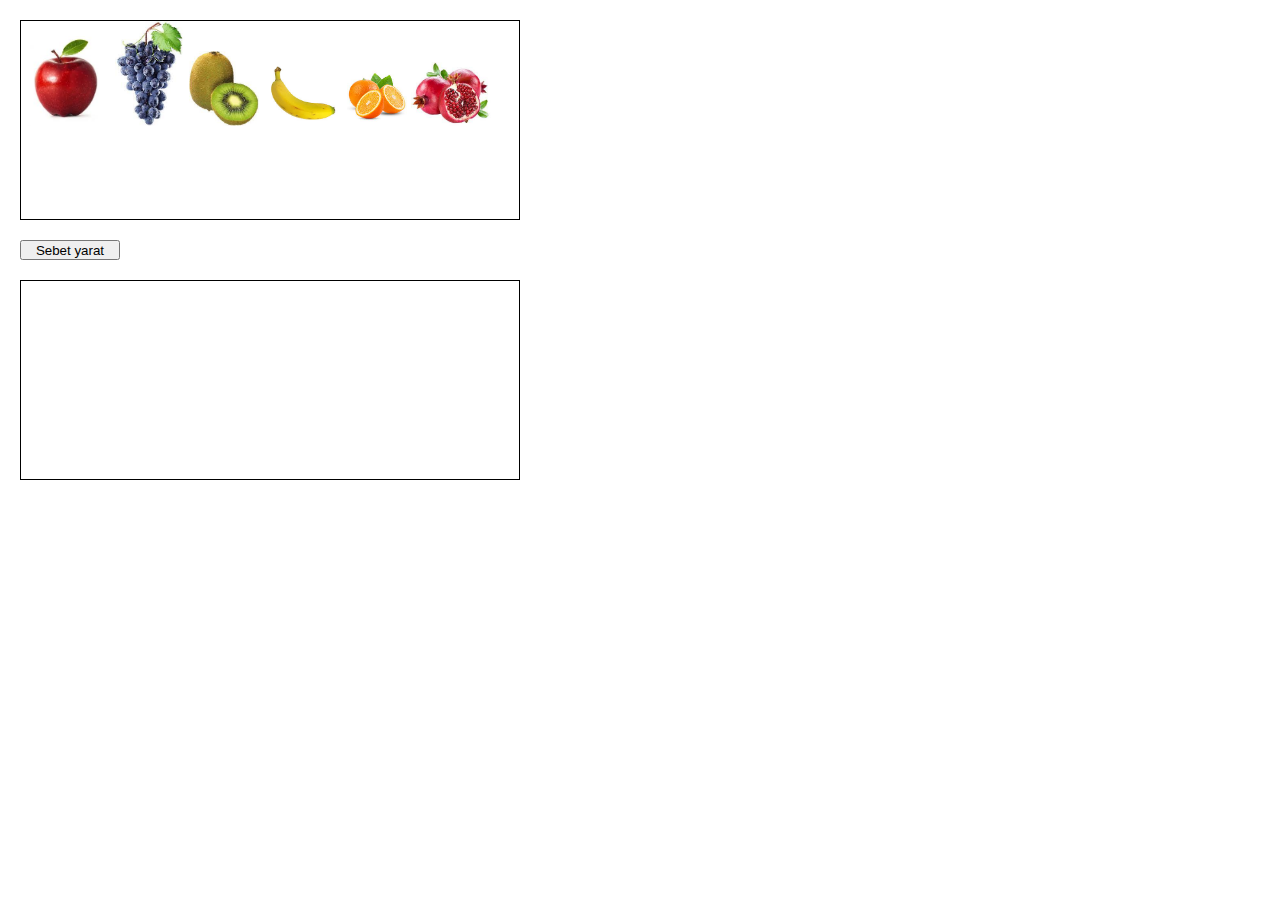
<file: 13May/index.html>
<!DOCTYPE html>
<html lang="en">

<head>
    <meta charset="UTF-8">
    <meta http-equiv="X-UA-Compatible" content="IE=edge">
    <meta name="viewport" content="width=device-width, initial-scale=1.0">
    <style>
        * {
            margin: 0px;
            padding: 0px;
            box-sizing: border-box;
        }

        body {
            width: 100%;
            height: 100vh;
            overflow: hidden;
        }

        .box {
            width: 500px;
            height: 200px;
            border: 1px solid black;
            margin-top: 20px;
            margin-left: 20px;
        }

        button {
            width: 100px;
            height: 20px;
            margin-top: 20px;
            margin-left: 20px;
        }
    </style>
    <title>Market</title>
</head>

<body>
    <div class="container">
        <div class="box">
            <img class="imgFruit" id="imgId" width="90px"
                src="[data-uri]"
                alt="">
            <img class="imgFruit" id="imgId" width="70px"
                src="[data-uri]"
                alt="">
            <img class="imgFruit" id="imgId"  width="70px"
                src="[data-uri]"
                alt="">
            <img class="imgFruit" id="imgId" width="80px"
                src="[data-uri]"
                alt="">
            <img class="imgFruit" id="imgId" width="60px"
                src="[data-uri]"
                alt="">
            <img class="imgFruit" id="imgId" width="80px"
                src="[data-uri]"
                alt="">
        </div>
        <button>Sebet yarat</button>
        <div class="box" > </div>
    </div>
    <script src="js/app.js"></script>
</body>

</html>
</file>
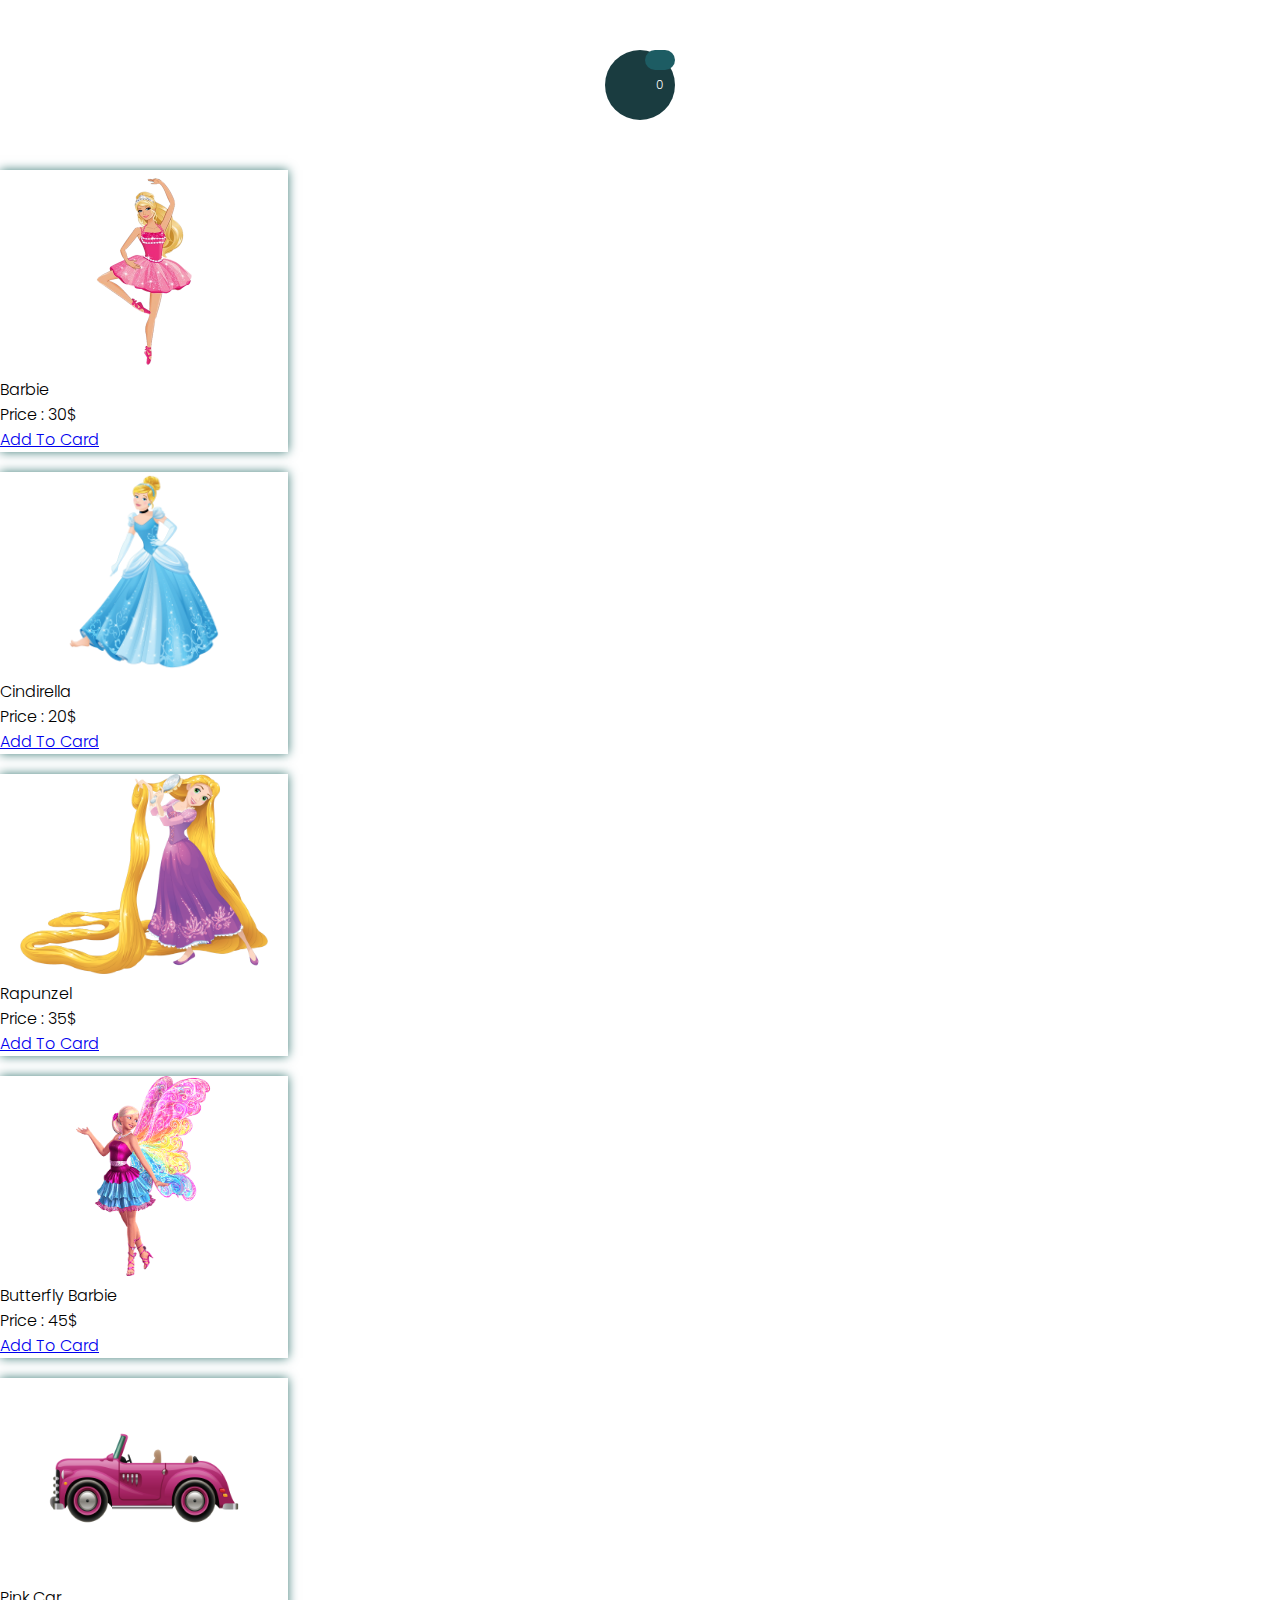
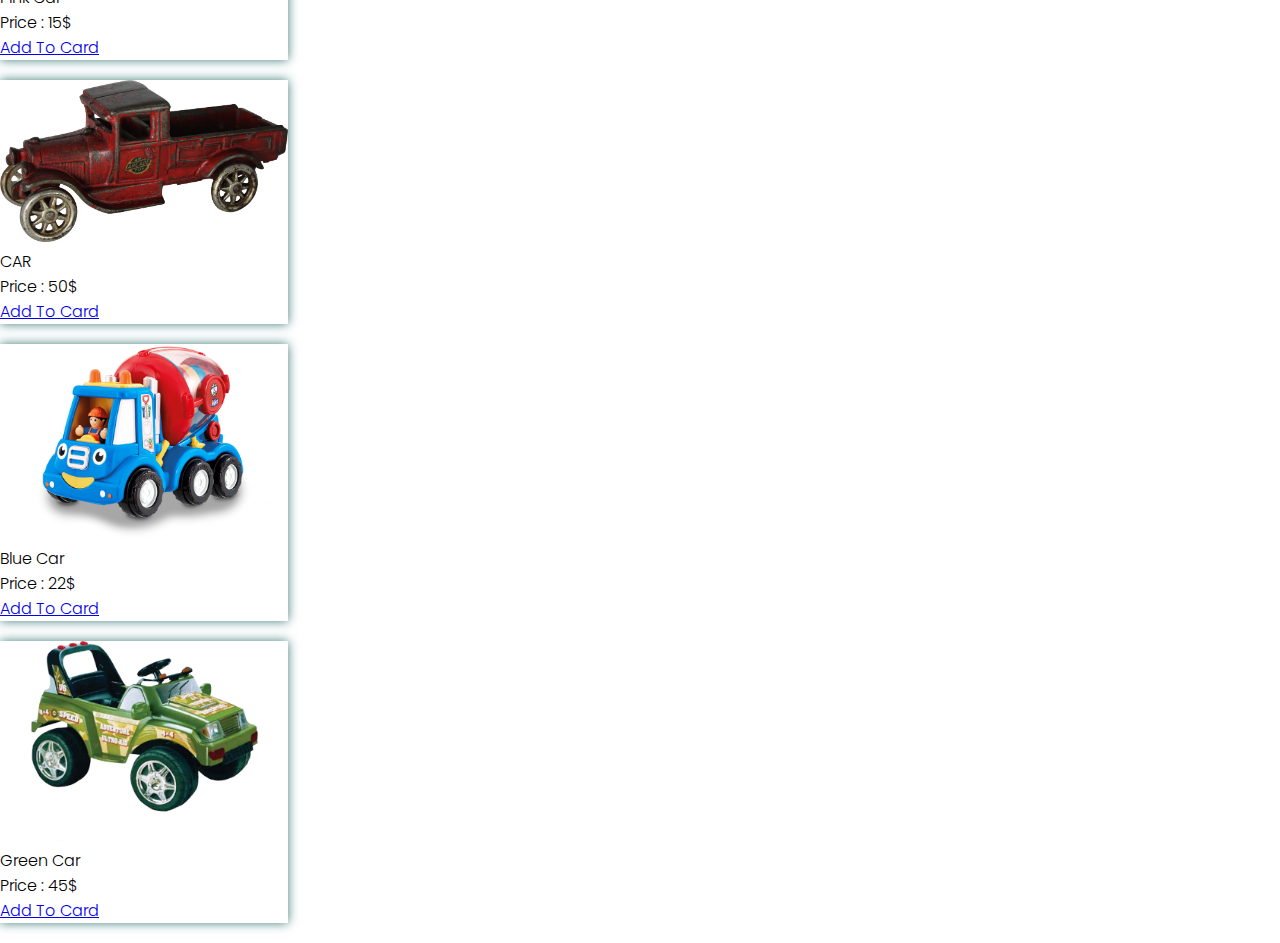
<file: 16May/index.html>
<!DOCTYPE html>
<html lang="en">

<head>
    <meta charset="UTF-8">
    <meta http-equiv="X-UA-Compatible" content="IE=edge">
    <meta name="viewport" content="width=device-width, initial-scale=1.0">
    <!-- Fontawesome -->
    <link rel="stylesheet" href="https://cdnjs.cloudflare.com/ajax/libs/font-awesome/6.1.1/css/all.min.css" integrity="sha512-KfkfwYDsLkIlwQp6LFnl8zNdLGxu9YAA1QvwINks4PhcElQSvqcyVLLD9aMhXd13uQjoXtEKNosOWaZqXgel0g==" crossorigin="anonymous" referrerpolicy="no-referrer" >
    <!-- Poppins Font -->
    <link rel="preconnect" href="https://fonts.googleapis.com">
    <link rel="preconnect" href="https://fonts.gstatic.com" crossorigin>
    <link
        href="https://fonts.googleapis.com/css2?family=Poppins:ital,wght@0,100;0,200;0,300;0,400;0,500;0,600;0,800;1,400;1,600&display=swap"
        rel="stylesheet">
    <title>Satış Saytı</title>
    <link href="https://cdn.jsdelivr.net/npm/bootstrap@5.2.0-beta1/dist/css/bootstrap.min.css" rel="stylesheet"
        integrity="sha384-0evHe/X+R7YkIZDRvuzKMRqM+OrBnVFBL6DOitfPri4tjfHxaWutUpFmBp4vmVor" crossorigin="anonymous">
    <!-- Css -->
    <link rel="stylesheet" href="assets/css/style.css">
</head>

<body>

    <div class="modal">        
        <div class="container">
            <i class="fa-solid fa-circle-xmark"></i>
            <table class="table table-dark table-stripped table-hover">
                <thead>
                  <tr>
                    <th scope="col">IMG</th>
                    <th scope="col">NAME</th>
                    <th scope="col">PRICE</th>
                    <th scope="col">TOTAL</th>
                    <th scope="col">COUNT</th>
                  </tr>
                </thead>
                <tbody id="modal-list">
                 
                 
                </tbody>
                <tfoot>
                    <h1 id="tfoot"></h1>
                </tfoot>
              </table>
        </div>
    </div>
    <div class="container">
        <header class="">
            <div class="cart-shopping">
                <i class="fa-solid fa-cart-shopping"></i>
                <span class="badge" id="badge">21</span>
            </div>
        </header>
        <main>
            <div class="row">
                <div class="col-4 p-1">
                    <div class="card" style="width: 18rem;" data-id="1">
                        <img src="assets/img/toys_1.png" class="card-img-top" alt="...">
                        <div class="card-body">
                            <p class="card-text">Barbie</p>
                        </div>
                        <ul class="list-group list-group-flush">
                            <li class="list-group-item"><span>Price :</span> <span>30$</span></li>
                        </ul>
                        <div class="card-body">
                            <a href="#" class="btn btn-success">Add To Card</a>
                        </div>
                    </div>
                    
                </div>
                <div class="col-4 p-1">
                    <div class="card" style="width: 18rem;"  data-id="2">
                        <img src="assets/img/toys_2.png" class="card-img-top" alt="...">
                        <div class="card-body">
                            <p class="card-text">Cindirella</p>
                        </div>
                        <ul class="list-group list-group-flush">
                            <li class="list-group-item"><span>Price :</span> <span>20$</span></li>
                        </ul>
                        <div class="card-body">
                            <a href="#" class="btn btn-success">Add To Card</a>
                        </div>
                    </div>
                    
                </div>
                <div class="col-4 p-1">
                    <div class="card" style="width: 18rem;" data-id="3">
                        <img src="assets/img/toys_3.png" class="card-img-top" alt="...">
                        <div class="card-body">
                            <p class="card-text">Rapunzel</p>
                        </div>
                        <ul class="list-group list-group-flush">
                            <li class="list-group-item"><span>Price :</span> <span>35$</span></li>
                        </ul>
                        <div class="card-body">
                            <a href="#" class="btn btn-success">Add To Card</a>
                        </div>
                    </div>
                    
                </div>
                <div class="col-4 p-1">
                    <div class="card" style="width: 18rem;" data-id="4">
                        <img src="assets/img/toys_4.png" class="card-img-top" alt="...">
                        <div class="card-body">
                            <p class="card-text">Butterfly Barbie</p>
                        </div>
                        <ul class="list-group list-group-flush">
                            <li class="list-group-item"><span>Price :</span> <span>45$</span></li>
                        </ul>
                        <div class="card-body">
                            <a href="#" class="btn btn-success">Add To Card</a>
                        </div>
                    </div>
                    
                </div>
                <div class="col-4 p-1">
                    <div class="card" style="width: 18rem;" data-id="5">
                        <img src="assets/img/toys_5.png" class="card-img-top" alt="...">
                        <div class="card-body">
                            <p class="card-text">Pink Car</p>
                        </div>
                        <ul class="list-group list-group-flush">
                            <li class="list-group-item"><span>Price :</span> <span>15$</span></li>
                        </ul>
                        <div class="card-body">
                            <a href="#" class="btn btn-success">Add To Card</a>
                        </div>
                    </div>
                    
                </div>
                <div class="col-4 p-1">
                    <div class="card" style="width: 18rem;" data-id="6">
                        <img src="assets/img/toys_6.png" class="card-img-top" alt="...">
                        <div class="card-body">
                            <p class="card-text">CAR</p>
                        </div>
                        <ul class="list-group list-group-flush">
                            <li class="list-group-item"><span>Price :</span> <span>50$</span></li>
                        </ul>
                        <div class="card-body">
                            <a href="#" class="btn btn-success">Add To Card</a>
                        </div>
                    </div>
                    
                </div>
                <div class="col-4 p-1">
                    <div class="card" style="width: 18rem;" data-id="7">
                        <img src="assets/img/toys_7.png" class="card-img-top" alt="...">
                        <div class="card-body">
                            <p class="card-text">Blue Car</p>
                        </div>
                        <ul class="list-group list-group-flush">
                            <li class="list-group-item"><span>Price :</span> <span>22$</span></li>
                        </ul>
                        <div class="card-body">
                            <a href="#" class="btn btn-success">Add To Card</a>
                        </div>
                    </div>
                    
                </div>
                <div class="col-4 p-1">
                    <div class="card" style="width: 18rem;" data-id="8">
                        <img src="assets/img/toys_8.png" class="card-img-top" alt="...">
                        <div class="card-body">
                            <p class="card-text">Green Car</p>
                        </div>
                        <ul class="list-group list-group-flush">
                            <li class="list-group-item"><span>Price :</span> <span>45$</span></li>
                        </ul>
                        <div class="card-body">
                            <a href="#" class="btn btn-success">Add To Card</a>
                        </div>
                    </div>
                    
                </div>
            </div>
        </main>
    </div>

    <script src="https://cdn.jsdelivr.net/npm/bootstrap@5.2.0-beta1/dist/js/bootstrap.bundle.min.js"
        integrity="sha384-pprn3073KE6tl6bjs2QrFaJGz5/SUsLqktiwsUTF55Jfv3qYSDhgCecCxMW52nD2"
        crossorigin="anonymous"></script>
    <script src="assets/js/app.js"></script>
</body>

</html>
</file>
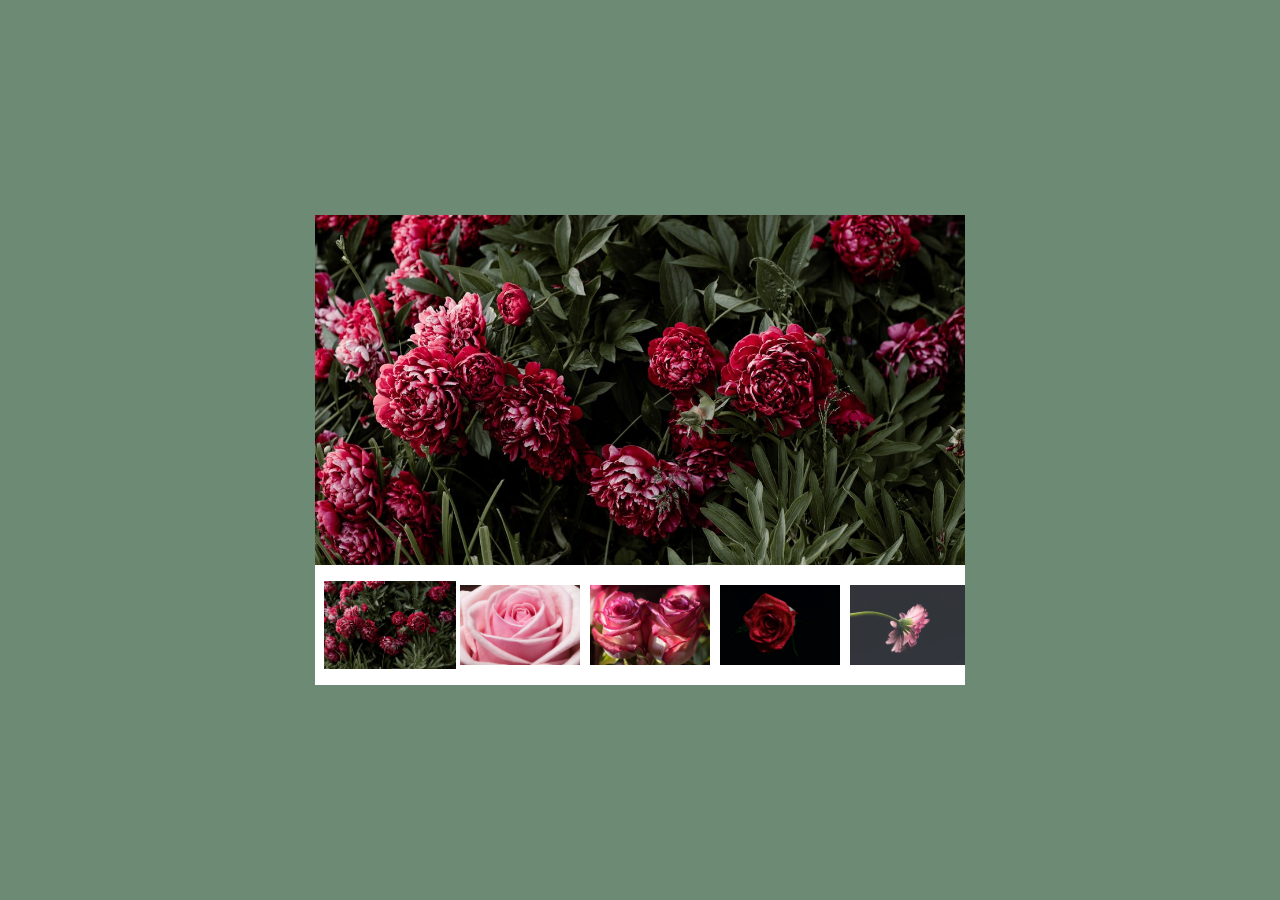
<file: 17May/index.html>
<!DOCTYPE html>
<html lang="en">

<head>
    <meta charset="UTF-8">
    <meta http-equiv="X-UA-Compatible" content="IE=edge">
    <meta name="viewport" content="width=device-width, initial-scale=1.0">
    <link rel="stylesheet" href="https://cdnjs.cloudflare.com/ajax/libs/font-awesome/6.1.1/css/all.min.css"
        integrity="sha512-KfkfwYDsLkIlwQp6LFnl8zNdLGxu9YAA1QvwINks4PhcElQSvqcyVLLD9aMhXd13uQjoXtEKNosOWaZqXgel0g=="
        crossorigin="anonymous" referrerpolicy="no-referrer" />
    <title>Document</title>
    <link rel="stylesheet" href="assets/css/style.min.css">
    <style>
        ::-webkit-scrollbar{
            height: 6px;
            background-color: #000;
        }
        ::-webkit-scrollbar-thumb{
            background-color: #333;
        }
    </style>
</head>

<body style="background-color: #6D8B74;">
    <div class="container">
        <div id="slider">
            <div class="left">
                <i class="fas fa-arrow-left"></i>
            </div>
            <img src="assets/img/img (1).jpg" class="mainImage" alt="" id="1">
            <div class="right">
                <i class="fas fa-arrow-right"></i>
            </div>
        </div>
        <div id="images">
            <img src="assets/img/img (1).jpg" data-id="1" alt="" class="active">
            <img src="assets/img/img (2).jpg" data-id="2" alt="">
            <img src="assets/img/img (3).jpg" data-id="3" alt="">
            <img src="assets/img/img (4).jpg" data-id="4" alt="">
            <img src="assets/img/img (5).jpg" data-id="5" alt="">
            <img src="assets/img/img (6).jpg" data-id="6" alt="">
            <img src="assets/img/img (7).jpg" data-id="7" alt="">
            <img src="assets/img/img (8).jpg" data-id="8" alt="">
            <img src="assets/img/img (9).jpg" data-id="9" alt="">
            <img src="assets/img/img (10).jpg" data-id="10" alt="">
            <img src="assets/img/img (11).jpg" data-id="11" alt="">
            <img src="assets/img/img (12).jpg" data-id="12" alt="">
            <img src="assets/img/img (13).jpg" data-id="13" alt="">
            <img src="assets/img/img (14).jpg" data-id="14" alt="">
            <img src="assets/img/img (15).jpg" data-id="15" alt="">
            <img src="assets/img/img (16).jpg" data-id="16" alt="">
            <img src="assets/img/img (17).jpg" data-id="17" alt="">
            <img src="assets/img/img (18).jpg" data-id="18" alt="">
        </div>
    </div>
    <script src="assets/js/jquery.js"></script>
    <script src="assets/js/main.js"></script>
</body>

</html>
</file>
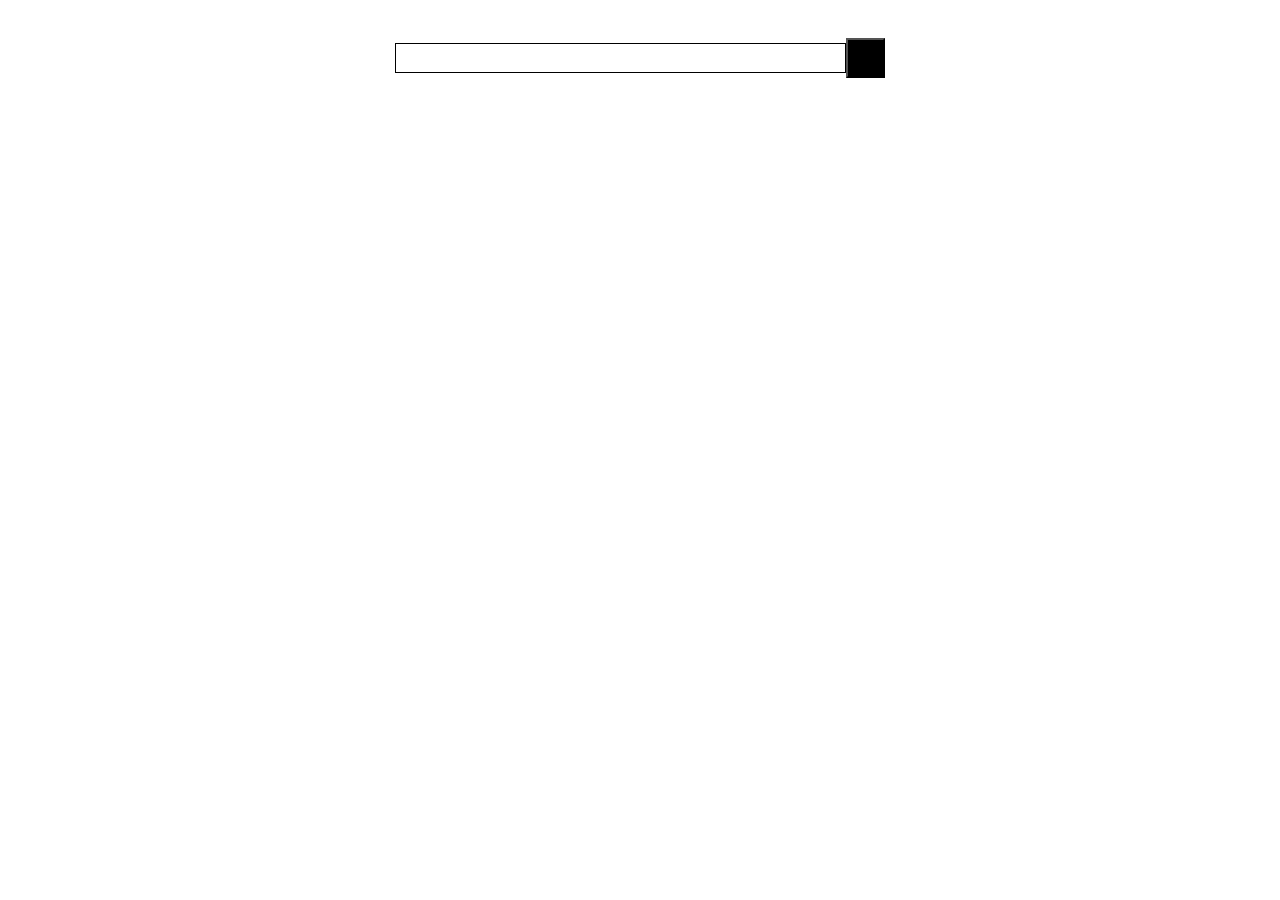
<file: ToDo-List/index.html>
<!DOCTYPE html>
<html lang="en">

<head>
    <meta charset="UTF-8">
    <meta http-equiv="X-UA-Compatible" content="IE=edge">
    <meta name="viewport" content="width=device-width, initial-scale=1.0">
    <title>ToDo List</title>
    <link rel="stylesheet" href="https://cdnjs.cloudflare.com/ajax/libs/font-awesome/6.1.1/css/all.min.css"
        integrity="sha512-KfkfwYDsLkIlwQp6LFnl8zNdLGxu9YAA1QvwINks4PhcElQSvqcyVLLD9aMhXd13uQjoXtEKNosOWaZqXgel0g=="
        crossorigin="anonymous" referrerpolicy="no-referrer">
    <link rel="preconnect" href="https://fonts.googleapis.com">
    <link rel="preconnect" href="https://fonts.gstatic.com" crossorigin>

    <link rel="stylesheet" href="src/css/style.css">
</head>

<body>
    <div class="container">
        <div class="btn">
            <input type="text" name="btnTodo" id="btnTodo">
            <button id="btnId">
                <i class="fa-solid fa-plus"></i>
            </button>
        </div>
        <ul id="todo">
            <li></li>
        </ul>
    </div>
    <script src="src/js/app.js"></script>
</body>

</html>
</file>
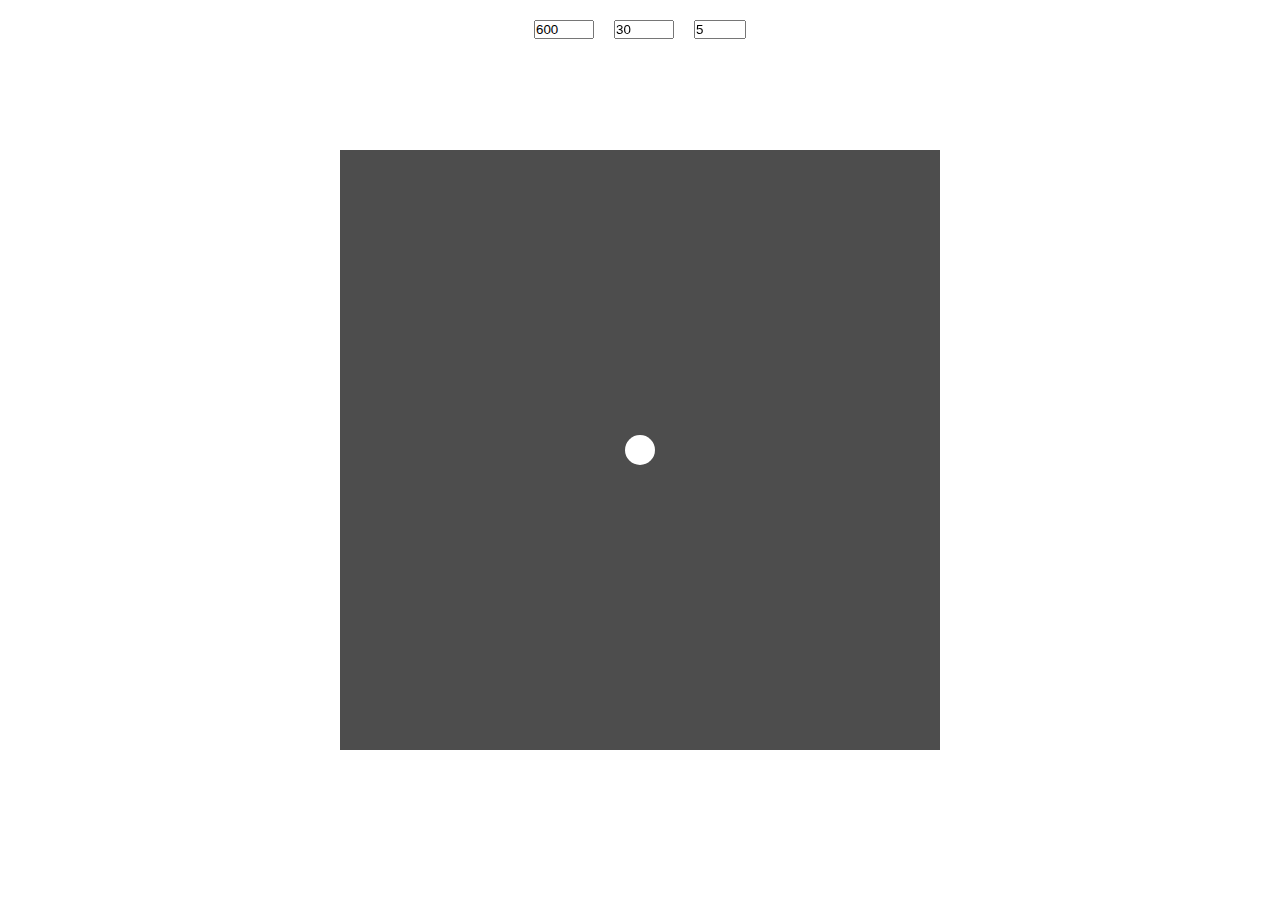
<file: 12May/Task2/index.html>
<!DOCTYPE html>
<html lang="en">

<head>
    <meta charset="UTF-8">
    <meta http-equiv="X-UA-Compatible" content="IE=edge">
    <meta name="viewport" content="width=device-width, initial-scale=1.0">
    <title>Task2</title>
    <link rel="stylesheet" href="css/style.css">
  
</head>

<body>

    <div class="form">
        <input type="number" id="areavalue" value="600" min="100" max="700">
        <input type="number" id="ballvalue" value="30" min="30" max="100">
        <input type="number" id="stepvalue" value="5" min="5" max="30">
    </div>
    <div class="area">
            <div class="box"></div>
    </div>
    <script src="js/app.js"></script>
</body>

</html>
</file>
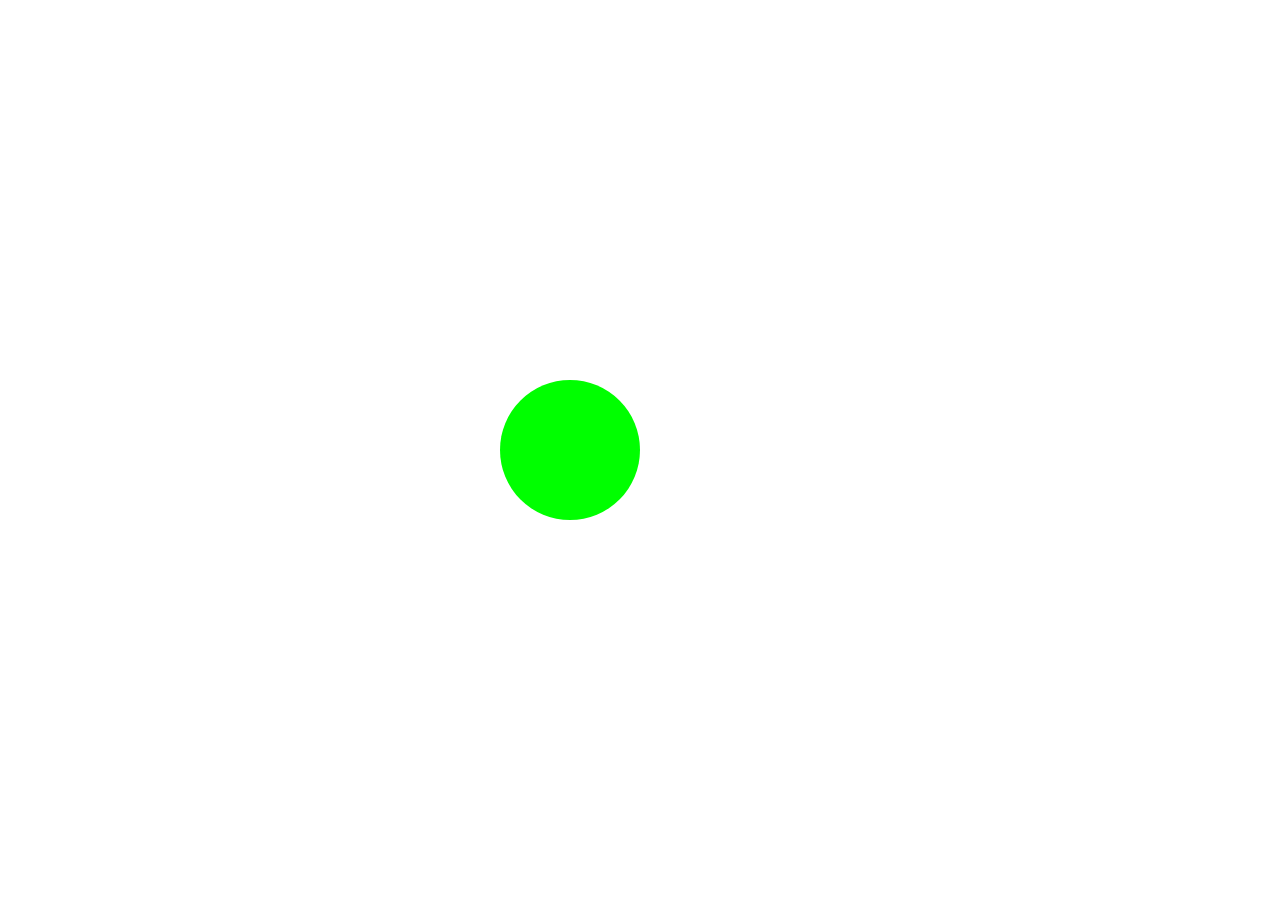
<file: 28Aprel/Task1/index.html>
<!DOCTYPE html>
<html lang="en">
<head>
    <meta charset="UTF-8">
    <meta http-equiv="X-UA-Compatible" content="IE=edge">
    <meta name="viewport" content="width=device-width, initial-scale=1.0">
    <title>Animasiya</title>
    <link rel="stylesheet" href="src/style.css">
</head>
<body>
    <div class="box"> </div>
</body>
</html>
</file>
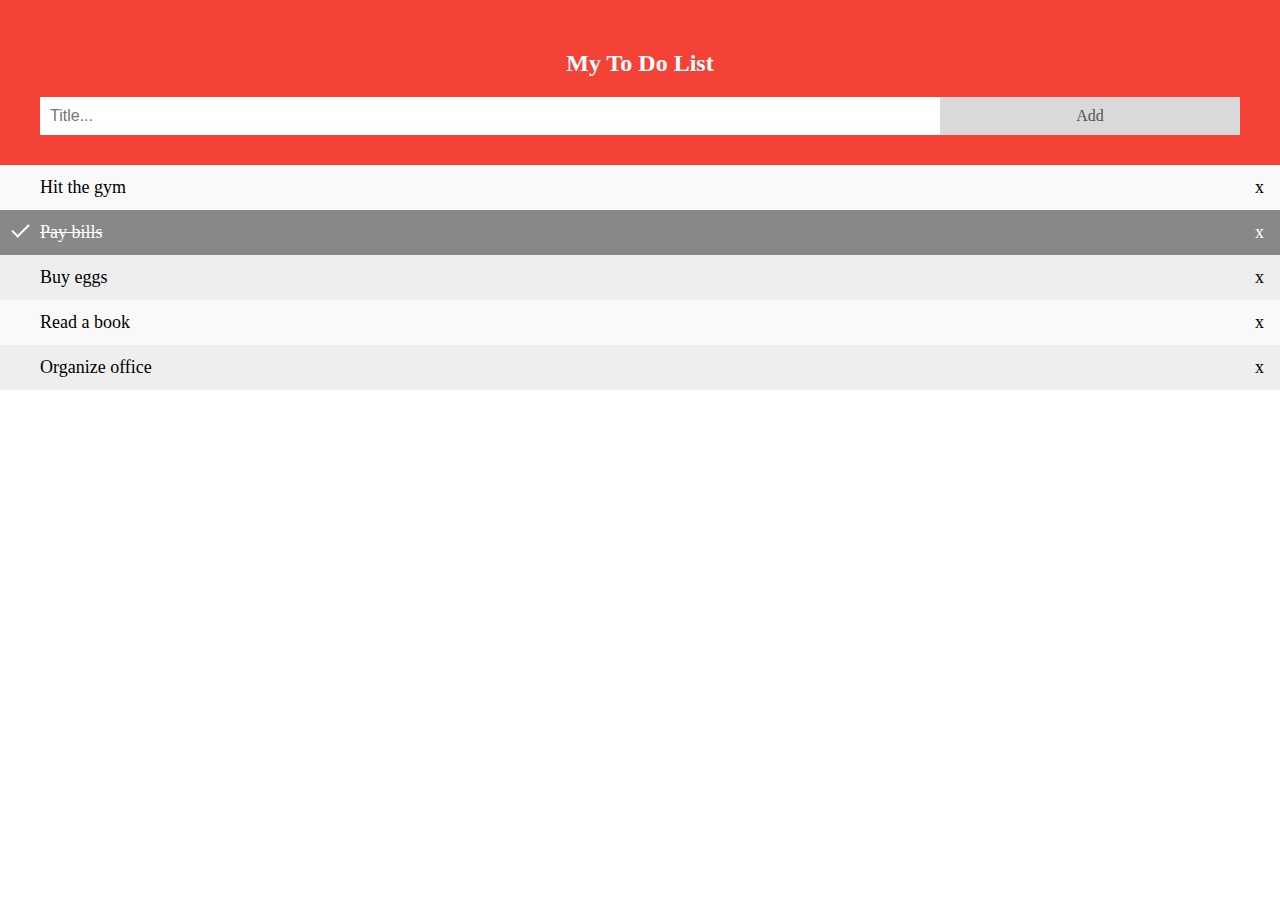
<file: 9May/Task-2/index.html>
<!DOCTYPE html>
<html lang="en">
<head>
    <meta charset="UTF-8">
    <meta http-equiv="X-UA-Compatible" content="IE=edge">
    <meta name="viewport" content="width=device-width, initial-scale=1.0">
    <title>Task1</title>
    <link rel="stylesheet" href="style.css">
</head>
<body>
    <div id="myDIV" class="header">
        <h2>My To Do List</h2>
        <input type="text" id="myInput" placeholder="Title...">
        <span onclick="newElement()" class="addBtn">Add</span>
      </div>
      
      <ul id="myUL">
        <li class>Hit the gym <span class="close">x</span></li>
        <li class="checked">Pay bills<span class="close">x</span></li>
        <li class style="display: none;">Meet George<span class="close">x</span></li>
        <li>Buy eggs<span class="close">x</span></li>
        <li>Read a book<span class="close">x</span></li>
        <li>Organize office<span class="close">x</span></li>
      </ul>
</body>
</html>
</file>
<file: 16May/assets/css/style.css>
* {
  margin: 0px;
  padding: 0px;
  -webkit-box-sizing: border-box;
          box-sizing: border-box;
  -webkit-transition: all 0.222s;
  transition: all 0.222s;
}

body {
  font-family: "Poppins", sans-serif;
  font-weight: 300;
}

.modal {
  display: none;
  position: fixed;
  top: 0;
  left: 0;
  bottom: 0;
  right: 0;
  overflow-x: hidden;
  overflow-y: scroll;
  background-color: #417d7a;
}

.modal .container {
  padding: 100px 10px;
}

.modal .container table tr th img {
  width: 100%;
  max-height: 200px;
  -o-object-fit: contain;
     object-fit: contain;
}

.modal .container .fa-circle-xmark {
  width: 50px;
  height: 50px;
  line-height: 50px;
  text-align: center;
  font-size: 20px;
  font-weight: 500;
  color: #fff;
  background-color: #1a3c40;
  position: absolute;
  top: 20px;
  right: 20px;
  cursor: pointer;
}

.modal .container .fa-circle-xmark:hover {
  border-radius: 50%;
  -webkit-transform: rotate(315deg);
          transform: rotate(315deg);
  -webkit-box-shadow: 0 0 3px #fff;
          box-shadow: 0 0 3px #fff;
}

header {
  width: 100%;
  height: auto;
  display: -webkit-box;
  display: -ms-flexbox;
  display: flex;
  -webkit-box-orient: horizontal;
  -webkit-box-direction: normal;
      -ms-flex-direction: row;
          flex-direction: row;
  -webkit-box-pack: center;
      -ms-flex-pack: center;
          justify-content: center;
  -webkit-box-align: center;
      -ms-flex-align: center;
          align-items: center;
  margin: 50px 0;
}

header .cart-shopping {
  width: 70px;
  height: 70px;
  border-radius: 50%;
  background-color: #1a3c40;
  line-height: 70px;
  text-align: center;
  color: #fff;
  position: relative;
  font-size: 22px;
  cursor: pointer;
}

header .cart-shopping span {
  width: 30px;
  height: 20px;
  border-radius: 10px;
  display: inline-block;
  background-color: #1d5c63;
  color: #fff;
  position: absolute;
  font-size: 12px;
  top: 0;
  right: 0;
}

main .row .col-4 {
  margin-bottom: 20px;
}

main .row .col-4 .card {
  overflow: hidden;
  -webkit-box-shadow: 0 0 10px #417d7a;
          box-shadow: 0 0 10px #417d7a;
}

main .row .col-4 .card img {
  width: 100%;
  max-height: 200px;
  -o-object-fit: contain;
     object-fit: contain;
}
/*# sourceMappingURL=style.css.map */
</file>
<file: ToDo-List/src/css/style.css>
* {
  margin: 0;
  padding: 0;
  -webkit-box-sizing: border-box;
          box-sizing: border-box;
}

body {
  width: 100%;
  min-height: 100vh;
}

.container {
  width: 500px;
  margin: 0 auto;
  padding: 40px 5px;
}

.container .btn {
  width: 100%;
  height: 35px;
  display: -webkit-box;
  display: -ms-flexbox;
  display: flex;
  -webkit-box-align: center;
      -ms-flex-align: center;
          align-items: center;
}

.container .btn button {
  width: 40px;
  height: 40px;
  background-color: black;
  color: white;
}

.container .btn input {
  width: 96%;
  height: 30px;
  border: 1px solid;
  font-size: 20px;
  padding: 0px 5px;
}

.container #todo {
  display: -webkit-box;
  display: -ms-flexbox;
  display: flex;
  -webkit-box-orient: vertical;
  -webkit-box-direction: normal;
      -ms-flex-direction: column;
          flex-direction: column;
  margin-top: 20px;
}

.container #todo li {
  display: -webkit-box;
  display: -ms-flexbox;
  display: flex;
  -webkit-box-pack: justify;
      -ms-flex-pack: justify;
          justify-content: space-between;
  -webkit-box-align: center;
      -ms-flex-align: center;
          align-items: center;
  padding: 4px 6px;
  line-height: 200%;
}

.container #todo li i {
  width: 30px;
  height: 30px;
  line-height: 30px;
  text-align: center;
  font-size: 14px;
}
/*# sourceMappingURL=style.css.map */
</file>
<file: 12May/Task2/css/style.css>
* {
    margin: 0px;
    padding: 0px;
    box-sizing: border-box;
}

body {
    width: 100%;
    height: 100vh;
    overflow: hidden;
    display: flex;
    flex-direction: row;
    justify-content: center;
    align-items: center;
}

.area {
    position: relative;
    width: 600px;
    height: 600px;
    background-color: #4d4d4d;

}

.box {
    width: 30px;
    height: 30px;
    background-color: #fff;
    border-radius: 50%; 
    position: absolute;
    left: calc((600px - 30px) / 2);
    top: calc((600px - 30px) / 2);
}
.form{
    position: fixed;
    top: 20px;
    display: flex;
    justify-content: center;
    z-index: 1000;
    align-items: center;
}
.form>input:not(:last-child){
    margin-right: 20px;
}
</file>
<file: 28Aprel/Task1/src/style.css>
*{
    margin: 0;
    padding: 0;
    box-sizing: border-box;
}
body{
    width: 100%;
    height: 100vh;
    overflow: hidden;
}
.box{
    width: 70px;
    height: 70px;
    background-color: lime;
    border-radius: 35px;
    position: fixed;
    top: 50%;
    right: 50%;
    transform: translate(-50%,-50%) scale(2);
    animation-name: animasiya;
    animation-duration: 5s;
    animation-timing-function: ease-in-out;
    animation-iteration-count: infinite;
}
@keyframes animasiya{
    0%{
        transform: scale(2);
    }
    50%{
        transform: scale(5);
    }
    100%{
        transform: scale(2);
    }
}
</file>
<file: 9May/Task-2/style.css>
* {
    
    box-sizing: border-box;
  }

  ul {
    margin: 0;
    padding: 0;
  }
  body{
      margin: 0;
      min-width: 250px;
  }

  ul li {
    cursor: pointer;
    position: relative;
    padding: 12px 8px 12px 40px;
    list-style-type: none;
    background: #eee;
    font-size: 18px;
    transition: 0.2s;
  

    -webkit-user-select: none;
    -moz-user-select: none;
    -ms-user-select: none;
    user-select: none;
  }
   
  ul li:nth-child(odd) {
    background: #f9f9f9;
  }

  ul li:hover {
    background: #ddd;
  }
  
 
  ul li.checked {
    background: #888;
    color: #fff;
    text-decoration: line-through;
  }

  ul li.checked::before {
    content: '';
    position: absolute;
    border-color: #fff;
    border-style: solid;
    border-width: 0 2px 2px 0;
    top: 10px;
    left: 16px;
    transform: rotate(45deg);
    height: 15px;
    width: 7px;
  }
  
  .close {
    position: absolute;
    right: 0;
    top: 0;
    padding: 12px 16px 12px 16px;
  }
  
  .close:hover {
    background-color: #f44336;
    color: white;
  }
  
  .header {
    background-color: #f44336;
    padding: 30px 40px;
    color: white;
    text-align: center;
  }
  .header:after {
    content: "";
    display: table;
    clear: both;
  }
  input {
    margin: 0;
    border: none;
    border-radius: 0;
    width: 75%;
    padding: 10px;
    float: left;
    font-size: 16px;
  }

  .addBtn {
    padding: 10px;
    width: 25%;
    background: #d9d9d9;
    color: #555;
    float: left;
    text-align: center;
    font-size: 16px;
    cursor: pointer;
    transition: 0.3s;
    border-radius: 0;
  }
  
  .addBtn:hover {
    background-color: #bbb;
  }
</file>
<file: 17May/assets/css/style.min.css>
*{margin:0;padding:0;-webkit-box-sizing:border-box;box-sizing:border-box;-webkit-transition:all .2s;transition:all .2s}body{width:100%;height:100vh;overflow:hidden}.container{width:100%;height:100vh;overflow:hidden;display:-webkit-box;display:-ms-flexbox;display:flex;-webkit-box-pack:center;-ms-flex-pack:center;justify-content:center;-webkit-box-align:center;-ms-flex-align:center;align-items:center;-webkit-box-orient:vertical;-webkit-box-direction:normal;-ms-flex-direction:column;flex-direction:column}.container>div:first-child{width:650px;height:350px}.container>div:last-child{width:650px;height:120px;background-color:#fff;padding:0 10px;overflow:hidden;display:-webkit-box;display:-ms-flexbox;display:flex;-webkit-box-orient:horizontal;-webkit-box-direction:normal;-ms-flex-direction:row;flex-direction:row;-webkit-box-align:center;-ms-flex-align:center;align-items:center;-ms-flex-wrap:nowrap;flex-wrap:nowrap;overflow-x:scroll}.container>div:last-child img{width:120px;height:80px;-o-object-fit:cover;object-fit:cover;margin:0 5px}.container #slider{position:relative}.container #slider img{width:100%;height:100%;-o-object-fit:cover;object-fit:cover}.container #slider div{position:absolute;top:0;bottom:0;width:50px;display:-webkit-box;display:-ms-flexbox;display:flex;-webkit-box-pack:center;-ms-flex-pack:center;justify-content:center;-webkit-box-align:center;-ms-flex-align:center;align-items:center}.container #slider div:nth-child(1){left:0}.container #slider div:nth-child(1):hover{background-color:rgba(164,164,173,.5);cursor:pointer;color:#fff}.container #slider div:last-child{right:0}.container #slider div:last-child:hover{background-color:rgba(164,164,173,.5);cursor:pointer;color:#fff}.active{-webkit-transform:scale(1.1);transform:scale(1.1)}
</file>
